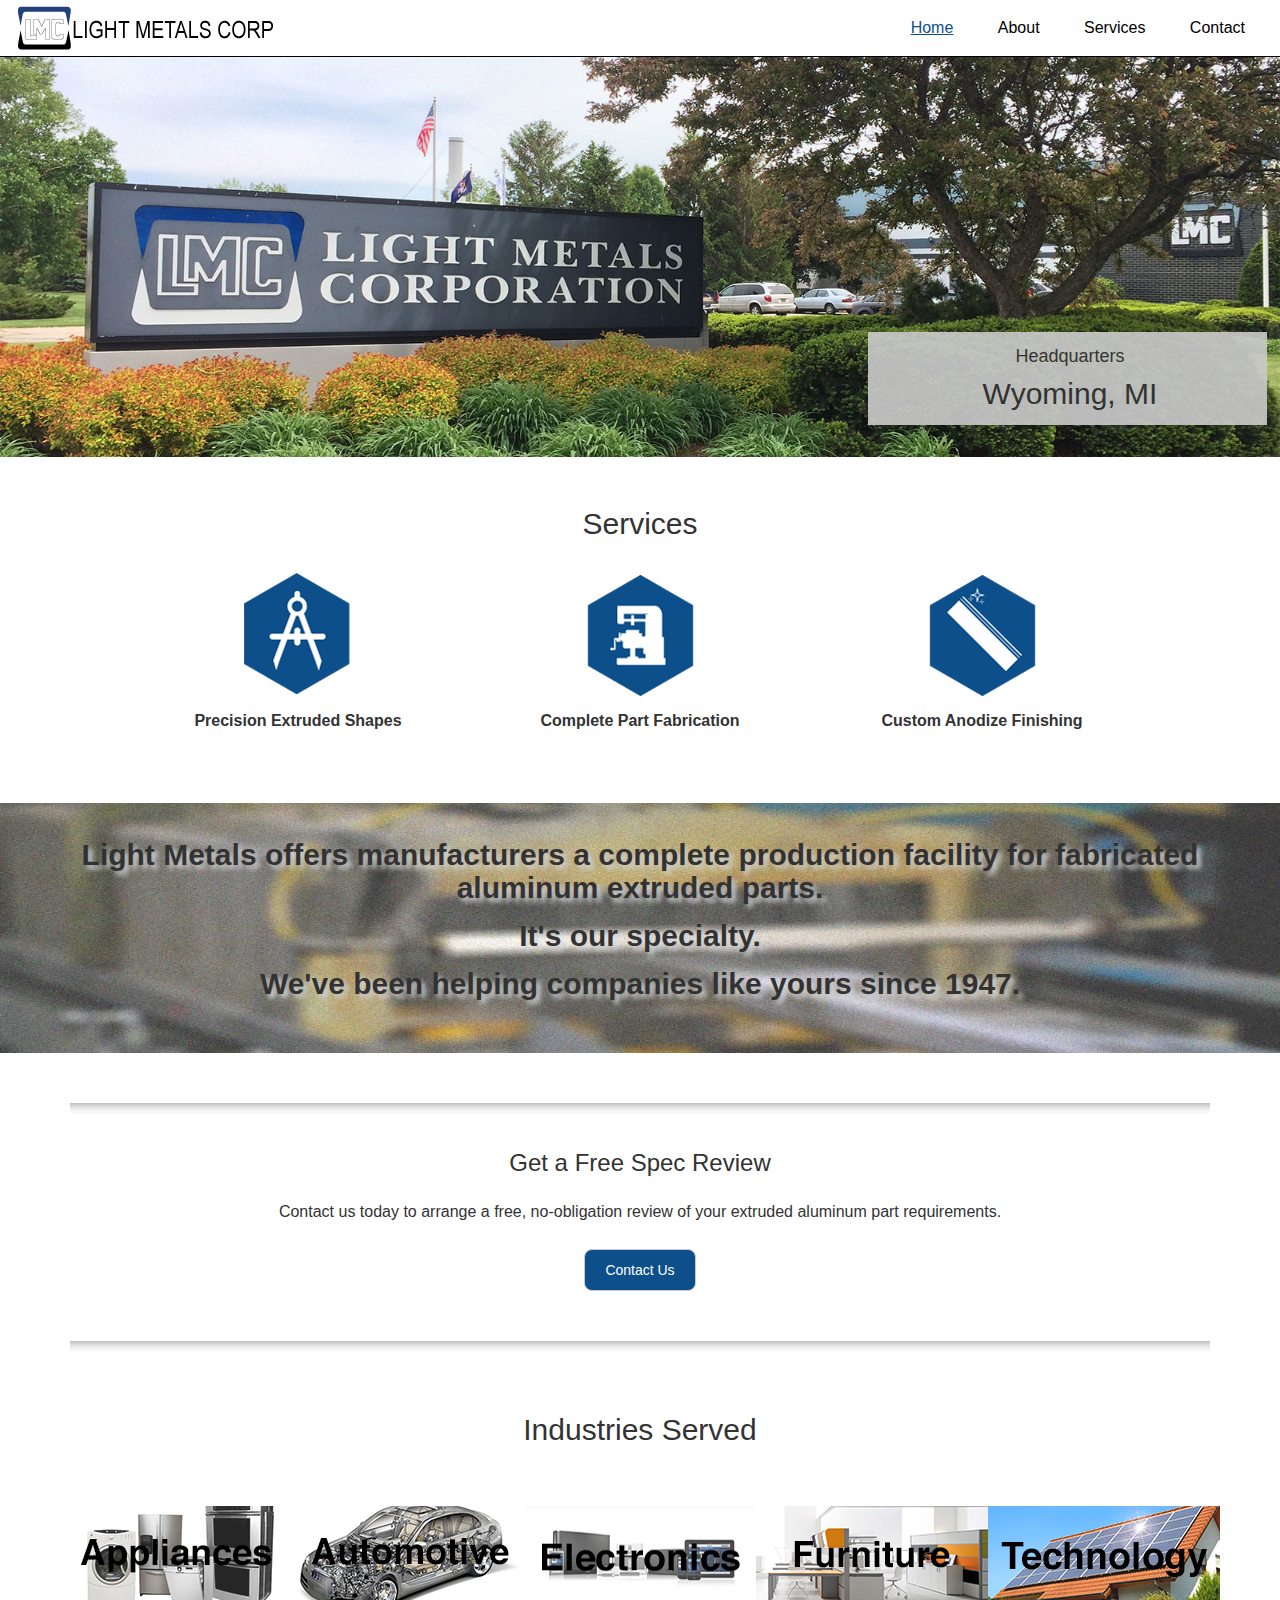
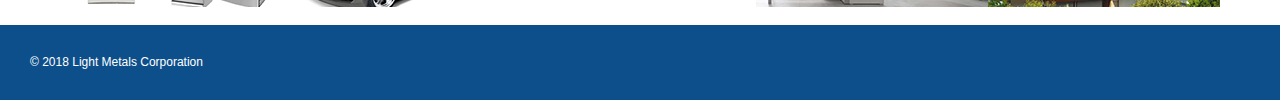
<file: index.html>
<!DOCTYPE html>
<html>
  <head>
    <!-- Global site tag (gtag.js) - Google Analytics -->
    <script async src="https://www.googletagmanager.com/gtag/js?id=UA-56387104-1"></script>
    <script>
      window.dataLayer = window.dataLayer || [];
      function gtag(){dataLayer.push(arguments);}
      gtag('js', new Date());

      gtag('config', 'UA-56387104-1');
    </script>

    <meta name="viewport" content="width=device-width, initial-scale=1.0">
    <meta charset="utf-8">
    <title>Light Metals Corp.</title>
    <meta name="description" content="The trusted source for all of your aluminum extrusion needs">
    <meta name="keywords" content="aluminum, extrusion, fabrication, engineering, services, low cost, heat treat, anodize">
    <link rel="stylesheet" href="https://maxcdn.bootstrapcdn.com/bootstrap/3.3.7/css/bootstrap.min.css">
  <script src="https://ajax.googleapis.com/ajax/libs/jquery/3.3.1/jquery.min.js"></script>
  <script src="https://maxcdn.bootstrapcdn.com/bootstrap/3.3.7/js/bootstrap.min.js"></script>
    <link href="./resources/css/style.css" type="text/css" rel="stylesheet">
    <link href="./resources/images/logos/lmc_favicon.gif" type="image/gif" rel="icon">
  </head>
  <body>
    <!-- Header Content -->
    <header class="flex-box">
        <img class="desktop logo" src="./resources/images/logos/lmc_custom.png" alt="light metals corp">
        <ul class="desktop">
          <li><a href="#" class="active">Home</a></li>
          <li><a href="./about.html">About</a></li>
          <li class="dropdn"><a href="./services.html">Services</a></li>
          <li><a href="./contact.html">Contact</a></li>
        </ul>
        <div class="mobile-nav">
          <!-- TODO -->
        </div>
    </header>
    <!-- Featured Content -->
    <div class="content">
      <div class="cover">
        <div class="container">
          <div class="overlay">
            <h4>Headquarters</h4>
            <h2>Wyoming, MI</h2>
          </div>
        </div>
      </div>
      <!-- Services -->
      <div class="featured">
        <div class="container">
          <h2>Services</h2>
          <div class="feature-box flex-box">
            <div class="item flex-box">
              <img src="./resources/images/featured/precision_150.png" alt="extrusion icon">
              <span>Precision Extruded Shapes</span>
            </div>
            <div class="item flex-box">
              <img src="./resources/images/featured/fabricationv2.png" alt="fabrication icon">
              <span>Complete Part Fabrication</span>
            </div>
            <div class="item flex-box">
              <img src="./resources/images/featured/finishing_150v2.png" alt="custom anodize finishing icon">
              <span>Custom Anodize Finishing</span>
            </div>
          </div>
        </div>
      </div>
      <!-- Callout -->
      <div class="callout">
        <div class="container">
          <div class="message">
            <h4>Light Metals offers manufacturers a complete production facility for fabricated aluminum extruded parts.</h4>
            <h4>It's our specialty.</h4>
            <h4>We've been helping companies like yours since 1947.</h4>
          </div>
        </div>
      </div>
      <!-- Contact -->
      <div class="contact">
        <div class="container">
          <hr>
          <h3>Get a Free Spec Review</h3>
          <p>Contact us today to arrange a free, no-obligation review of your extruded aluminum part requirements.</p>
          <a href="./contact.html" class="btn btn-primary" role="button">Contact Us</a>
          <hr>
        </div>
      </div>
      <!-- Industries -->
      <div class="industries">
        <h2>Industries Served</h2>
        <div class="industry-box flex-box">
          <div class="industry">
            <img src="./resources/images/industries/appliances/appliances_black.gif">
          </div>
          <div class="industry">
            <img src="./resources/images/industries/automotive/automotive_black.gif">
          </div>
          <div class="industry">
            <img src="./resources/images/industries/electronics/electronics_black.png">
          </div>
          <div class="industry">
            <img src="./resources/images/industries/furniture/furniture_black.png">
          </div>
          <div class="industry">
            <img src="./resources/images/industries/tech/sustainabletech_black.png">
          </div>
        </div>
      </div>
    </div>
    <!-- Footer -->
    <footer>
      <span>© 2018 Light Metals Corporation</span>
    </footer>
  </body>
</html>
</file>
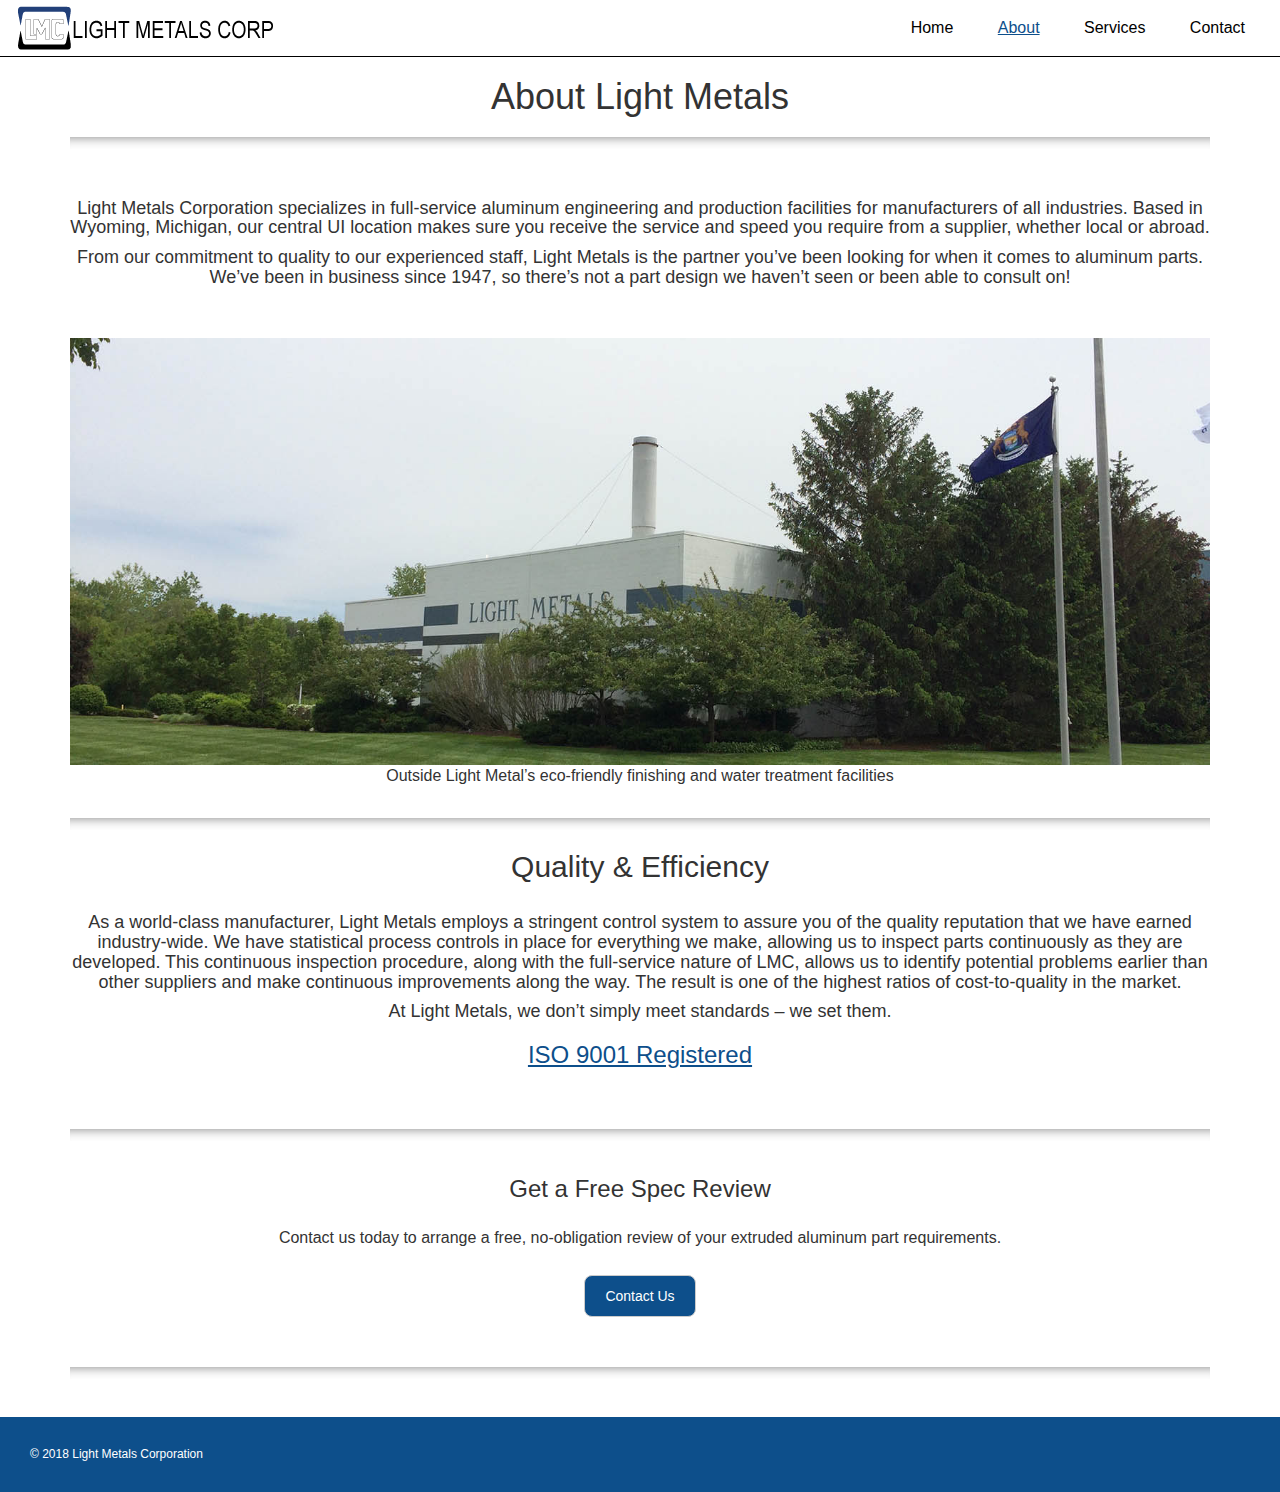
<file: about.html>
<!DOCTYPE html>
<html>
  <head>
    <!-- Global site tag (gtag.js) - Google Analytics -->
    <script async src="https://www.googletagmanager.com/gtag/js?id=UA-56387104-1"></script>
    <script>
      window.dataLayer = window.dataLayer || [];
      function gtag(){dataLayer.push(arguments);}
      gtag('js', new Date());

      gtag('config', 'UA-56387104-1');
    </script>

    <meta name="viewport" content="width=device-width, initial-scale=1.0">
    <meta charset="utf-8">
    <title>Light Metals Corp.</title>
    <meta name="description" content="The trusted source for all of your aluminum extrusion needs">
    <meta name="keywords" content="aluminum, extrusion, fabrication, engineering, services, low cost, heat treat, anodize">
    <link rel="stylesheet" href="https://maxcdn.bootstrapcdn.com/bootstrap/3.3.7/css/bootstrap.min.css">
  <script src="https://ajax.googleapis.com/ajax/libs/jquery/3.3.1/jquery.min.js"></script>
  <script src="https://maxcdn.bootstrapcdn.com/bootstrap/3.3.7/js/bootstrap.min.js"></script>
    <link href="./resources/css/style.css" type="text/css" rel="stylesheet">
    <link href="./resources/images/logos/lmc_favicon.gif" type="image/gif" rel="icon">
  </head>
  <body>
    <!-- Header Content -->
    <header class="flex-box">
        <img class="desktop logo" src="./resources/images/logos/lmc_custom.png" alt="light metals corp">
        <ul class="desktop">
          <li><a href="./index.html">Home</a></li>
          <li><a href="#" class="active">About</a></li>
          <li class="dropdn"><a href="./services.html">Services</a></li>
          <li><a href="./contact.html">Contact</a></li>
        </ul>
        <div class="mobile nav">
          <!-- TODO -->
        </div>
    </header>
    <!-- About LMC Content -->
    <div class="content">
    <div class="container">
      <h1 class="title">About Light Metals</h1>
      <hr>
      <!-- About LMC -->
      <div class="intro">
        <h4>Light Metals Corporation specializes in full-service aluminum engineering and production facilities for manufacturers of all industries. Based in Wyoming, Michigan, our central UI location makes sure you receive the service and speed you require from a supplier, whether local or abroad.</h4>
        <h4>From our commitment to quality to our experienced staff, Light Metals is the partner you’ve been looking for when it comes to aluminum parts. We’ve been in business since 1947, so there’s not a part design we haven’t seen or been able to consult on!</h4>
      </div>
    </div>
    <div class="page-image">
      <div class="container">
        <img class="highlight" src="./resources/images/hero_images/wt_logo_600.jpg">
        <p>Outside Light Metal’s eco-friendly finishing and water treatment facilities</p>
      </div>
    </div>
    <!-- LMC Quality -->
    <div class="quality">
      <div class="container">
        <hr>
        <h2>Quality & Efficiency</h2>
        <h4>As a world-class manufacturer, Light Metals employs a stringent control system to assure you of the quality reputation that we have earned industry-wide. We have statistical process controls in place for everything we make, allowing us to inspect parts continuously as they are developed. This continuous inspection procedure, along with the full-service nature of LMC, allows us to identify potential problems earlier than other suppliers and make continuous improvements along the way. The result is one of the highest ratios of cost-to-quality in the market.</h4>
        <h4>At Light Metals, we don’t simply meet standards – we set them.</h4>
        <h3><a href="./resources/pdf/iso_cert_2017.pdf" target="_blank">ISO 9001 Registered</a></h3>
      </div>
    </div>
    <!-- Contact -->
    <div class="contact">
      <div class="container">
        <hr>
        <h3>Get a Free Spec Review</h3>
        <p>Contact us today to arrange a free, no-obligation review of your extruded aluminum part requirements.</p>
        <a href="./contact.html" class="btn btn-primary" role="button">Contact Us</a>
        <hr>
      </div>
    </div>
    </div>
    <!-- Footer -->
    <footer>
      <span>© 2018 Light Metals Corporation</span>
    </footer>
  </body>
</html>
</file>
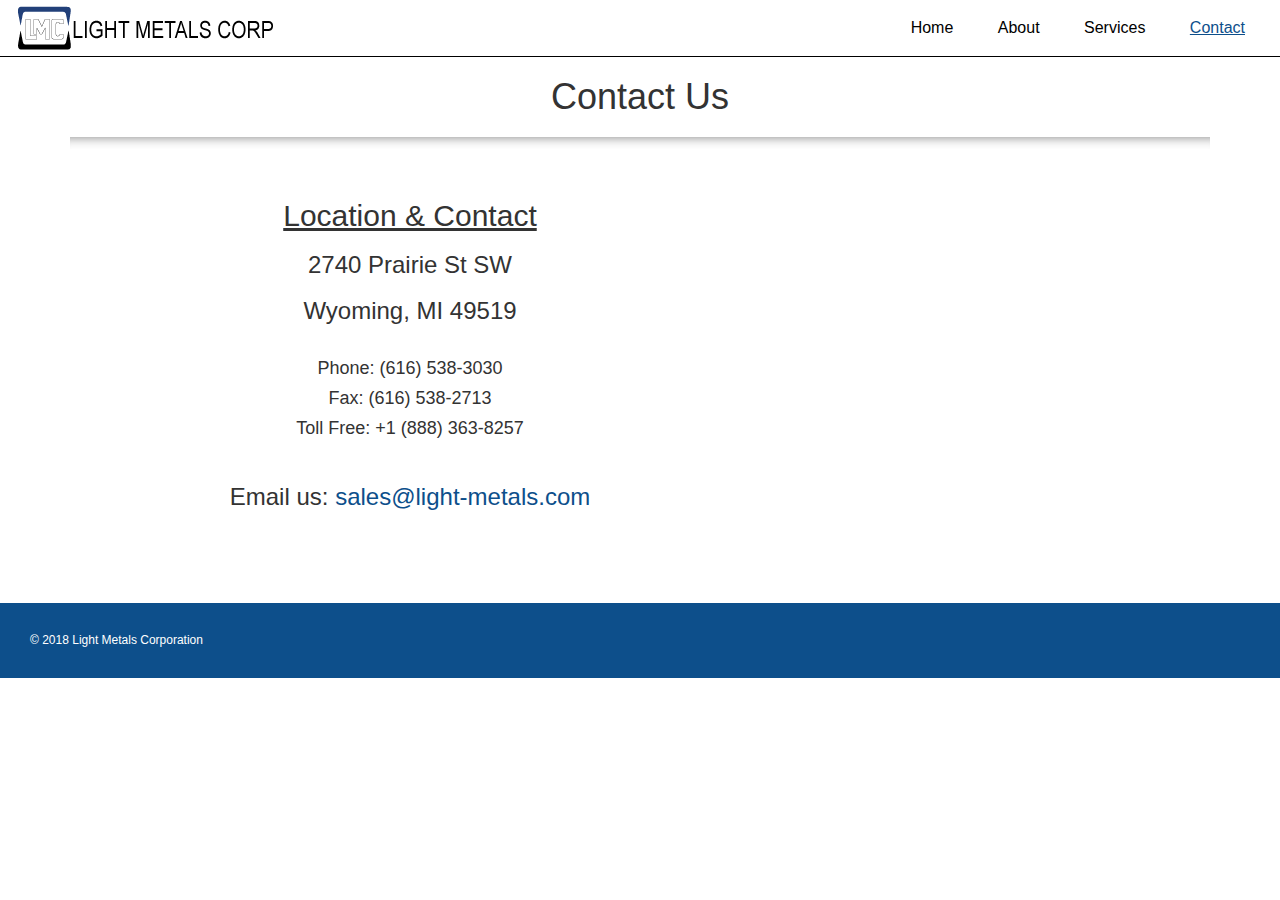
<file: contact.html>
<!DOCTYPE html>
<html>
  <head>
    <!-- Global site tag (gtag.js) - Google Analytics -->
    <script async src="https://www.googletagmanager.com/gtag/js?id=UA-56387104-1"></script>
    <script>
      window.dataLayer = window.dataLayer || [];
      function gtag(){dataLayer.push(arguments);}
      gtag('js', new Date());

      gtag('config', 'UA-56387104-1');
    </script>

    <meta name="viewport" content="width=device-width, initial-scale=1.0">
    <meta charset="utf-8">
    <title>Contact Us</title>
    <meta name="description" content="The trusted source for all of your aluminum extrusion needs">
    <meta name="keywords" content="aluminum, extrusion, fabrication, engineering, services, low cost, heat treat, anodize">
    <link rel="stylesheet" href="https://maxcdn.bootstrapcdn.com/bootstrap/3.3.7/css/bootstrap.min.css">
  <script src="https://ajax.googleapis.com/ajax/libs/jquery/3.3.1/jquery.min.js"></script>
  <script src="https://maxcdn.bootstrapcdn.com/bootstrap/3.3.7/js/bootstrap.min.js"></script>
    <link href="./resources/css/style.css" type="text/css" rel="stylesheet">
    <link href="./resources/images/logos/lmc_favicon.gif" type="image/gif" rel="icon">
  </head>
  <body>
    <!-- Header Content -->
    <header class="flex-box">
        <img class="desktop logo" src="./resources/images/logos/lmc_custom.png" alt="light metals corp">
        <ul class="desktop">
          <li><a href="./index.html">Home</a></li>
          <li><a href="./about.html">About</a></li>
          <li class="dropdn"><a href="./services.html">Services</a></li>
          <li><a href="#" class="active">Contact</a></li>
        </ul>
        <div class="mobile nav">
          <!-- TODO -->
        </div>
    </header>
    <div class="content">
    <div class="container">
      <h1 class="title">Contact Us</h2>
      <hr>
      <div class="contact-us">
        <div class="container flex-box">
          <div class="contact-info">
            <h2>Location & Contact</h2>
            <h3>2740 Prairie St SW</h3>
            <h3>Wyoming, MI 49519</h3>
            <div class="phone">
              <h4>Phone: (616) 538-3030</h4>
              <h4>Fax: (616) 538-2713</h4>
              <h4>Toll Free: +1 (888) 363-8257</h4>
            </div>
            <h3>Email us: <a href="mailto:sales@light-metals.com">sales@light-metals.com</a></h3>
          </div>
          <div class="map">
            <iframe width="450" height="400" frameborder="0" style="border:0" src="https://www.google.com/maps/embed/v1/place?q=light%20metals&zoom=8&key=AIzaSyBiyVMtbs8AWvtQRCj3WXYwVTTxFFXoSUs" allowfullscreen></iframe>
          </div>
        </div>
      </div>
    </div>
    </div>
    <!-- Footer -->
    <footer>
      <span>© 2018 Light Metals Corporation</span>
    </footer>
  </body>
</html>
</file>
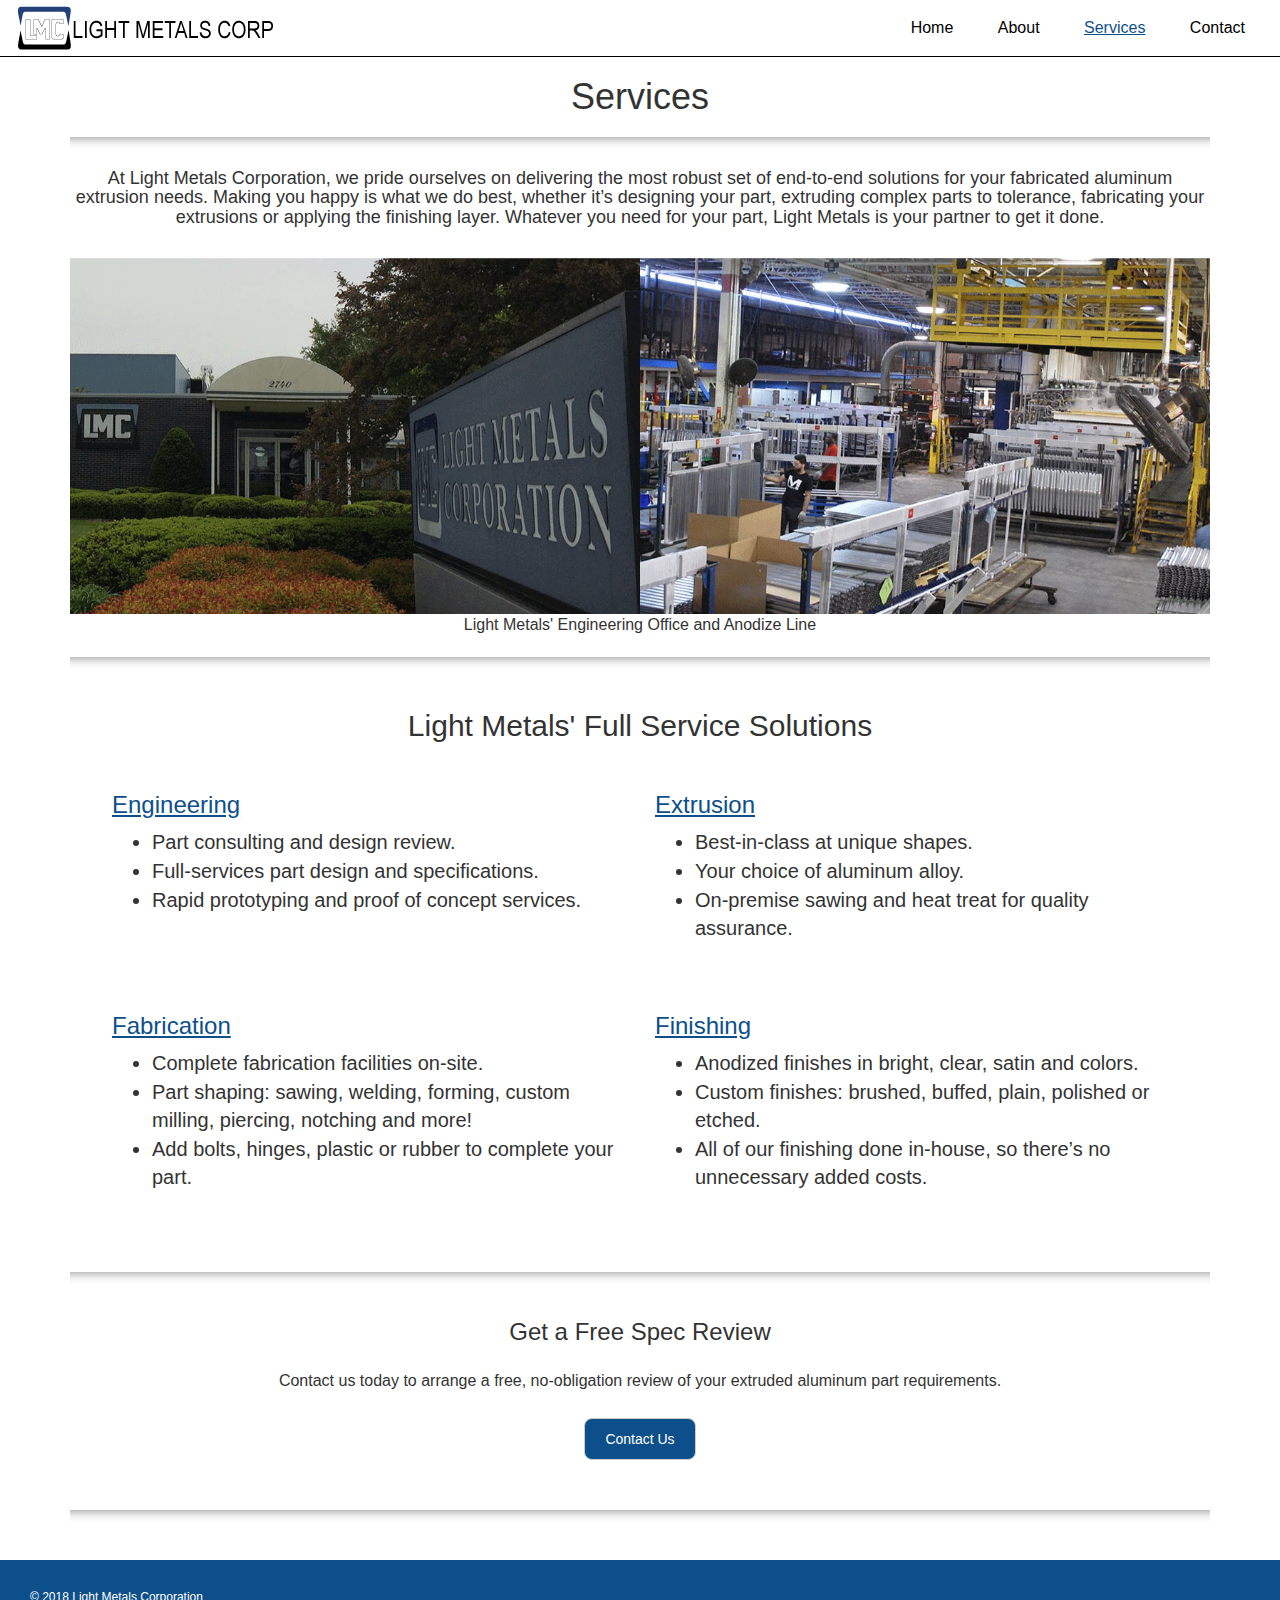
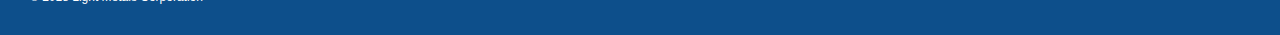
<file: services.html>
<!DOCTYPE html>
<html>
  <head>
    <!-- Global site tag (gtag.js) - Google Analytics -->
    <script async src="https://www.googletagmanager.com/gtag/js?id=UA-56387104-1"></script>
    <script>
      window.dataLayer = window.dataLayer || [];
      function gtag(){dataLayer.push(arguments);}
      gtag('js', new Date());

      gtag('config', 'UA-56387104-1');
    </script>

    <meta name="viewport" content="width=device-width, initial-scale=1.0">
    <meta charset="utf-8">
    <title>Light Metals Corp.</title>
    <meta name="description" content="The trusted source for all of your aluminum extrusion needs">
    <meta name="keywords" content="aluminum, extrusion, fabrication, engineering, services, low cost, heat treat, anodize">
    <link rel="stylesheet" href="https://maxcdn.bootstrapcdn.com/bootstrap/3.3.7/css/bootstrap.min.css">
  <script src="https://ajax.googleapis.com/ajax/libs/jquery/3.3.1/jquery.min.js"></script>
  <script src="https://maxcdn.bootstrapcdn.com/bootstrap/3.3.7/js/bootstrap.min.js"></script>
    <link href="./resources/css/style.css" type="text/css" rel="stylesheet">
    <link href="./resources/images/logos/lmc_favicon.gif" type="image/gif" rel="icon">
  </head>
  <body>
    <!-- Header Content -->
    <header class="flex-box">
        <img class="desktop logo" src="./resources/images/logos/lmc_custom.png" alt="light metals corp">
        <ul class="desktop">
          <li><a href="./index.html">Home</a></li>
          <li><a href="./about.html">About</a></li>
          <li class="dropdn"><a href="#" class="active">Services</a></li>
          <li><a href="./contact.html">Contact</a></li>
        </ul>
        <div class="mobile nav">
          <!-- TODO -->
        </div>
    </header>
    <!-- Services Page Content -->
    <div class="content">
      <div class="container">
        <h1 class="title">Services</h1>
        <hr>
        <h4>At Light Metals Corporation, we pride ourselves on delivering the most robust set of end-to-end solutions for your fabricated aluminum extrusion needs. Making you happy is what we do best, whether it’s designing your part, extruding complex parts to tolerance, fabricating your extrusions or applying the finishing layer. Whatever you need for your part, Light Metals is your partner to get it done.</h4>
        <div class="page-image">
          <img class="highlight" src="./resources/images/mix.gif" alt="engineering office and anodize line">
          <p>Light Metals' Engineering Office and Anodize Line</p>
        </div>
        <hr>
      </div>
      <div class="services">
        <h2>Light Metals' Full Service Solutions</h2>
        <div class="container flex-box">
          <div class="service">
            <h3>Engineering</h3>
            <ul>
              <li>Part consulting and design review.</li>
              <li>Full-services part design and specifications.</li>
              <li>Rapid prototyping and proof of concept services.</li>
            </ul>
          </div>
          <div class="service">
            <h3>Extrusion</h3>
            <ul>
              <li>Best-in-class at unique shapes.</li>
              <li>Your choice of aluminum alloy.</li>
              <li>On-premise sawing and heat treat for quality assurance.</li>
            </ul>
          </div>
          <div class="service">
            <h3>Fabrication</h3>
            <ul>
              <li>Complete fabrication facilities on-site.</li>
              <li>Part shaping: sawing, welding, forming, custom milling, piercing, notching and more!</li>
              <li>Add bolts, hinges, plastic or rubber to complete your part.</li>
            </ul>
          </div>
          <div class="service">
            <h3>Finishing</h3>
            <ul>
              <li>Anodized finishes in bright, clear, satin and colors.</li>
              <li>Custom finishes: brushed, buffed, plain, polished or etched.</li>
              <li>All of our finishing done in-house, so there’s no unnecessary added costs.</li>
            </ul>
          </div>
        </div>
      </div>
      <!-- Contact -->
      <div class="contact">
        <div class="container">
          <hr>
          <h3>Get a Free Spec Review</h3>
          <p>Contact us today to arrange a free, no-obligation review of your extruded aluminum part requirements.</p>
          <a href="./contact.html" class="btn btn-primary" role="button">Contact Us</a>
          <hr>
        </div>
      </div>
    </div>
    <!-- Footer -->
    <footer>
      <span>© 2018 Light Metals Corporation</span>
    </footer>
  </body>
</html>
</file>
<file: resources/css/style.css>
/* Universal Styles */
body{
  font-size: 16px;
}

.flex-box {
  display:flex;
  justify-content: center;
  flex-wrap: wrap;
}

hr {
  height: 12px;
  border: 0;
  box-shadow: inset 0 12px 12px -12px rgba(0, 0, 0, 0.5);
}

a{
  color: black;
}

.content {
  text-align: center;
  top: 57px;
  position: relative;
}

.highlight {
  height: auto;
  width: 100%;
  margin-top: 20px;
}

/* Desktop Header Styles */
header {
  border-bottom: 1px solid black;
  width: 100%;
  align-items: center;
  height: auto;
  position: fixed;
  z-index: 1;
  background-color: white;
}

header img{
  height: 46px;
  margin: 5px 0px 5px 15px;
}

ul.desktop {
  flex-grow: 1;
  text-align: right;
  list-style-type: none;
  padding-right: 15px;
  height: 100%;
  margin: 0;
}

.desktop li {
  display: inline;
  padding: 20px 20px;
}

ul.desktop .active {
  color: #0D4F8B;
  text-decoration: underline;
}

/* Mobile Nav Styles */

.mobile-nav{
  display: none;
}


/* Page Title Styles */

.title {
  text-align: center;
}


/* Cover Styles */
.cover {
  background-image: url("../images/lmc_front_sign.jpg");
  height: 400px;
  background-size: 100% 100%;
}

.overlay {
  background-color: #CBCBCB; opacity: 0.9;
  position: relative;
  width:35%;
  top: 275px;
  left: 70%;
  padding: 5px 0px 5px 5px;
}

.overlay h2{
  margin-top: 10px;
}

/* Featured Styles */
.feature-box {
  display: flex;
  flex-wrap: wrap;
}

.featured h2 {
  text-align: center;
  margin-top: 50px;
}

.item {
  min-width:30%;
  /*min-width: 150px; */
  justify-content: center;
  flex-direction: column;
  padding: 10px 20px;
}

.item img {
  height: 150px;
  width: 150px;
  margin: auto;
}

.item span {
  font-weight: bold;
  text-align: center;
}
/* Callout Styles */
.callout {
  margin-top: 60px;
  height: 250px;
  background-image: url("../images/lmc_ext_blur_500.png");
  background-position: center;
  background-repeat: no-repeat;
  background-size: 100% 100%;
  opacity: 0.8;
}

.callout .container {
  position: relative;
  top: 20px;
}

.callout .message {
  margin:auto;
  /* background-color: rgba(203, 203, 203, 0.3)*/
}

.message h4{
  text-align: center;
  color: black;
  margin-top: 15px;
  font-size: 3rem;
  font-weight: bold;
  text-shadow: 4px 4px 5px #CBCBCB;
}

/* About Styles */



.intro {
  padding: 20px 0px;
}

.quality h2{
  padding-bottom:20px;
}

.quality a {
  color: #0D4F8B;
  text-decoration: underline;
}

/* Contact Styles */
.contact .container{
  margin-top: 30px;
  text-align: center;
}

.contact h3 {
  margin-top: 35px;
  margin-bottom: 25px;
}

.contact p {
  margin-top: 25px;
  margin-bottom: 25px;
}

.contact a{
  margin-bottom: 30px;
  background-color: #0D4F8B;
  color: white;
  border-radius: 8px;
  padding: 10px 20px;
  border: 1px solid #CBCBCB;
}

.contact a:hover {
  background-color: #CBCBCB;
  color: #0D4F8B;
  border: 1px solid #0D4F8B;
}

/* Industries Styles */
.industries {
  margin-top: 40px;
  width: 100%;
  text-align: center;
}

.industry-box {
  margin-top:60px;
}

/* Services Styles */

.service {
  text-align: left;
  width: 45%;
  margin: 20px 15px;
}

.service h3 {
  text-decoration: underline;
  color: #0D4F8B;
}

.service li {
  font-size: 2rem;
}

/* Contact Us Styles */
.contact-us{
  margin-top: 30px;
}

.map{
  padding-left: 20px;
}

.contact-info {
  text-align: center;
  padding-right: 20px;
}

.contact-info h2 {
  text-decoration: underline;
}

.contact-info a {
  color: #0D4F8B;
}

.phone {
  padding: 15px 0px;
}

/* Footer Styles */
footer {
  height: 75px;
  background-color: #0D4F8B;
  color: white;
  margin-top: 75px;
  padding: 25px 0px 25px 30px;
}

footer span {
  font-size: 12px;
}

/* Media Queries ipad */

@media only screen and (max-width:1024px){
  .message h4 {
    font-size: 2rem;
  }
  .callout{
    height: 200px;
  }
}

/* Media Queries phone */
</file>
